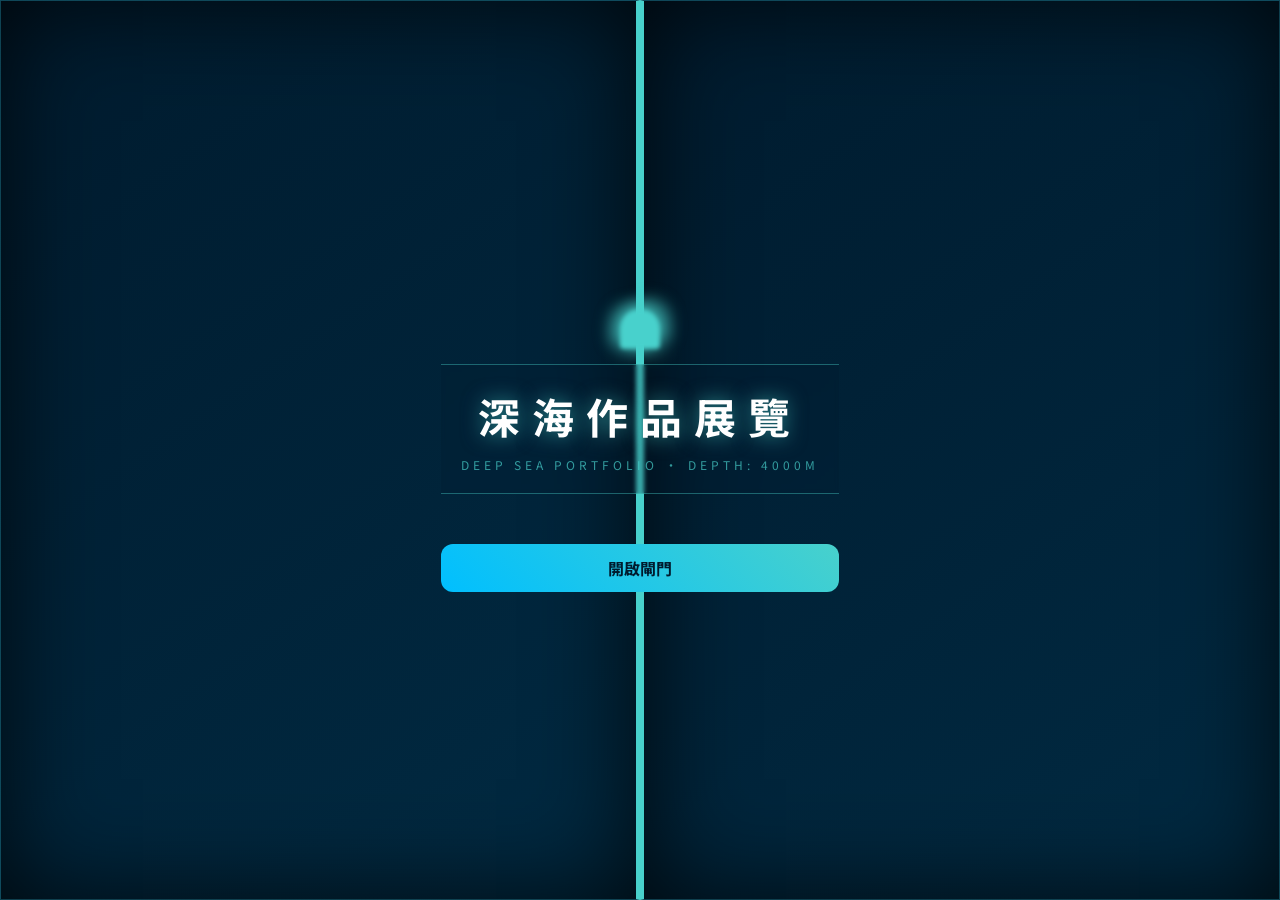
<file: index.html>
<!DOCTYPE html>
<html lang="en">
  <head>
    <meta charset="utf-8" />
    <meta name="viewport" content="width=device-width, initial-scale=1.0">

    <title>Sketch</title>

    <link rel="stylesheet" type="text/css" href="style.css">
    <link rel="stylesheet" type="text/css" href="login.css">
    <link href="https://fonts.googleapis.com/css2?family=Noto+Sans+TC:wght@300;500;700&display=swap" rel="stylesheet">

    <script src="libraries/p5.min.js"></script>
    <script src="libraries/p5.sound.min.js"></script>
  </head>

  <body>
    <!-- 進場閘門介面 -->
    <div id="entry-overlay">
      <div class="door left-door"></div>
      <div class="door right-door"></div>
      
      <!-- 掃描線特效 -->
      <div class="scan-line"></div>

      <div class="entry-content">
        <div class="seaweed-icon"></div>
        <div class="hud-box">
            <h1>深海作品展覽</h1>
            <p class="subtitle">DEEP SEA PORTFOLIO • DEPTH: 4000M</p>
        </div>
        <button id="open-btn" class="login-btn">開啟閘門</button>
      </div>
    </div>

    <script src="sketch.js"></script>

    <script>
      document.getElementById('open-btn').addEventListener('click', function() {
        const overlay = document.getElementById('entry-overlay');
        this.innerText = '系統啟動...';
        
        // 觸發開門動畫
        overlay.classList.add('opened');
        
        // 動畫結束後移除 DOM，確保不影響後續互動
        setTimeout(() => {
          overlay.remove();
        }, 2500); 
      });
    </script>
  </body>
</html>
</file>
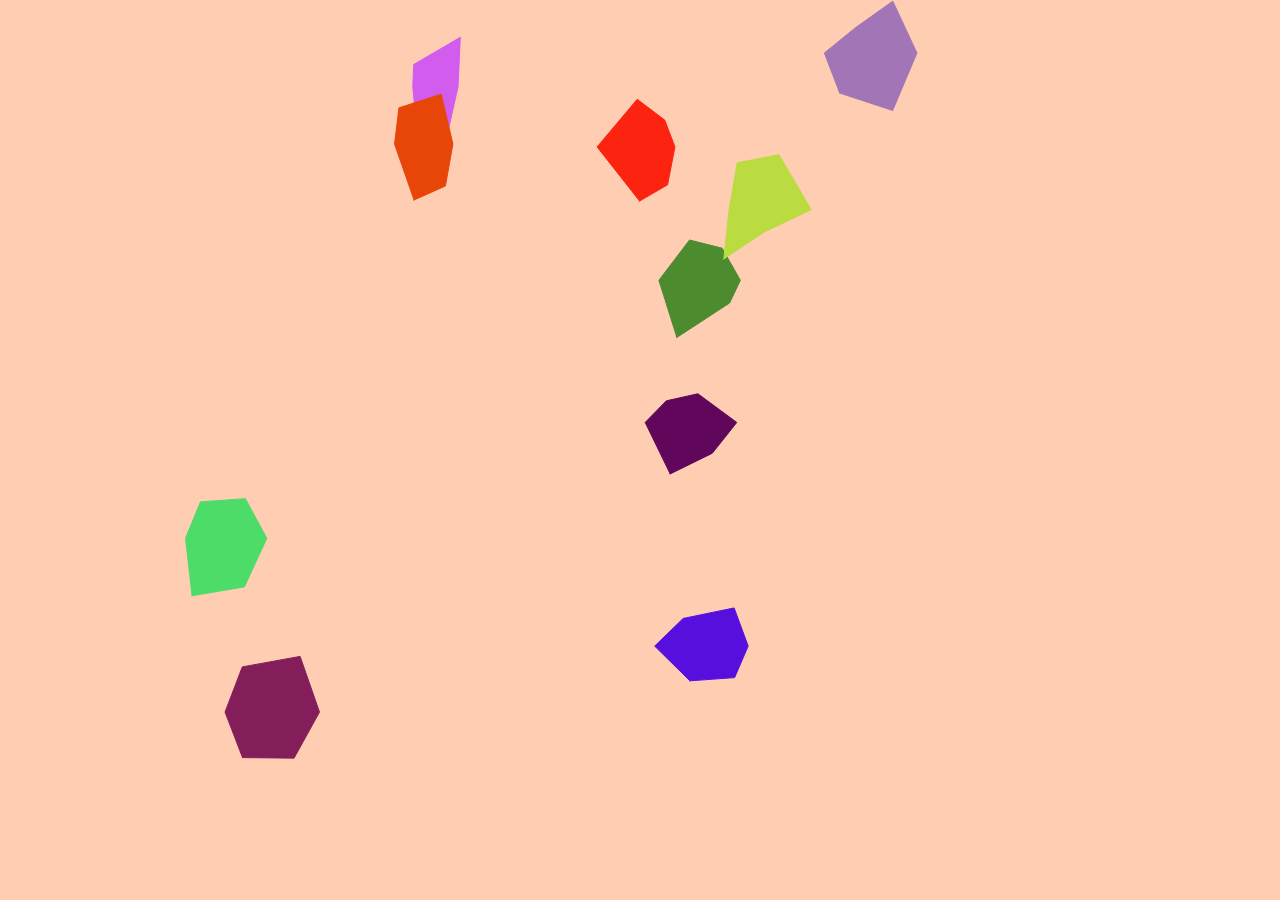
<file: week1/index.html>
<!DOCTYPE html>
<html lang="en">
  <head>
    <meta charset="utf-8" />
    <meta name="viewport" content="width=device-width, initial-scale=1.0">

    <title>Sketch</title>

    <link rel="stylesheet" type="text/css" href="style.css">

    <script src="libraries/p5.min.js"></script>
    <script src="libraries/p5.sound.min.js"></script>
  </head>

  <body>
    <script src="sketch.js"></script>
  </body>
</html>
</file>
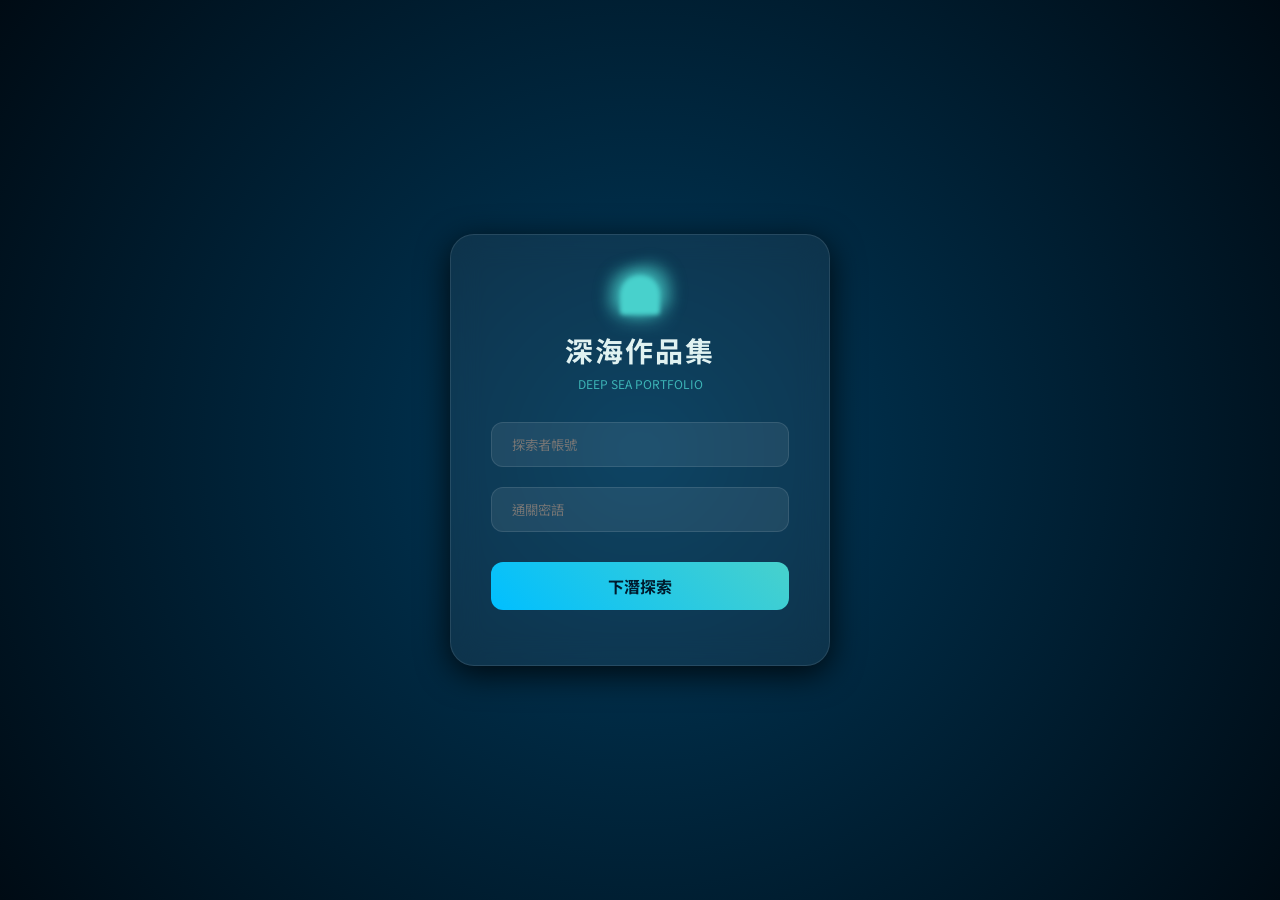
<file: login.html>
<!DOCTYPE html>
<html lang="zh-TW">
<head>
    <meta charset="UTF-8">
    <meta name="viewport" content="width=device-width, initial-scale=1.0">
    <title>深海作品集入口 - 登入</title>
    <link rel="stylesheet" href="login.css">
    <link href="https://fonts.googleapis.com/css2?family=Noto+Sans+TC:wght@300;500;700&display=swap" rel="stylesheet">
</head>
<body>
    <div class="ocean">
        <!-- 動態氣泡背景 -->
        <div class="bubble"></div>
        <div class="bubble"></div>
        <div class="bubble"></div>
        <div class="bubble"></div>
        <div class="bubble"></div>
        
        <div class="login-container">
            <div class="login-box">
                <div class="logo">
                    <div class="seaweed-icon"></div>
                    <h1>深海作品集</h1>
                    <p>Deep Sea Portfolio</p>
                </div>
                <form id="loginForm">
                    <div class="input-group">
                        <input type="text" id="username" required placeholder="探索者帳號">
                    </div>
                    <div class="input-group">
                        <input type="password" id="password" required placeholder="通關密語">
                    </div>
                    <button type="submit" class="login-btn">下潛探索</button>
                </form>
                <div id="status-msg"></div>
            </div>
        </div>
    </div>

    <script>
        document.getElementById('loginForm').addEventListener('submit', function(e) {
            e.preventDefault();
            const btn = document.querySelector('.login-btn');
            btn.innerText = '正在潛入中...';
            btn.style.opacity = '0.7';
            
            // 模擬載入延遲，增加儀式感
            setTimeout(() => {
                window.location.href = 'index.html';
            }, 1200);
        });
    </script>
</body>
</html>
</file>
<file: style.css>
html, body {
  margin: 0;
  padding: 0;
}

canvas {
  display: block;
}
</file>
<file: login.css>
/* 深海主題配色與樣式 */
:root {
    --deep-blue: #001b2e;
    --accent-cyan: #48d1cc;
    --glass-bg: rgba(255, 255, 255, 0.05);
    --text-color: #e0f2f1;
}

* {
    margin: 0;
    padding: 0;
    box-sizing: border-box;
    font-family: 'Noto Sans TC', sans-serif;
}

body {
    background-color: var(--deep-blue);
    overflow: hidden;
}

.ocean {
    width: 100vw;
    height: 100vh;
    background: radial-gradient(circle at center, #003a5c 0%, #000b14 100%);
    display: flex;
    justify-content: center;
    align-items: center;
    position: relative;
    overflow: hidden;
}

/* 閘門遮罩層 */
#entry-overlay {
    position: fixed;
    top: 0;
    left: 0;
    width: 100%;
    height: 100%;
    z-index: 10000;
    display: flex;
    justify-content: center;
    align-items: center;
    overflow: hidden;
}

/* 門板通用樣式 */
.door {
    position: absolute;
    width: 50%;
    height: 100%;
    background: linear-gradient(145deg, #001b2e 0%, #012a42 100%);
    border: 1px solid rgba(72, 209, 204, 0.2);
    box-shadow: inset 0 0 100px rgba(0, 0, 0, 0.8);
    transition: transform 1.8s cubic-bezier(0.77, 0, 0.175, 1);
    display: flex;
    z-index: 1;
}

.left-door {
    left: 0;
    border-right: 4px solid var(--accent-cyan);
}

.right-door {
    right: 0;
    border-left: 4px solid var(--accent-cyan);
}

/* 掃描線動畫 */
.scan-line {
    position: absolute;
    top: -100%;
    left: 0;
    width: 100%;
    height: 100px;
    background: linear-gradient(to bottom, transparent, rgba(72, 209, 204, 0.1), transparent);
    z-index: 2; /* 降低層位，確保在門板(1)之上但內容(10)之下 */
    animation: scanning 4s linear infinite;
}

@keyframes scanning {
    0% { top: -10%; }
    100% { top: 110%; }
}

/* 內容區塊 */
.entry-content {
    position: relative;
    z-index: 100; /* 大幅提升層位，確保文字絕對在最前方 */
    text-align: center;
    transition: opacity 0.8s ease, transform 0.8s ease;
}

.hud-box {
    margin-bottom: 40px;
    padding: 20px;
    border-top: 1px solid rgba(72, 209, 204, 0.4);
    border-bottom: 1px solid rgba(72, 209, 204, 0.4);
    /* 加入微弱的毛玻璃效果，能有效遮斷後方移動的線條視覺干擾 */
    backdrop-filter: blur(2px);
    background: rgba(0, 27, 46, 0.2);
}

.hud-box h1 {
    color: white;
    font-size: 42px;
    letter-spacing: 12px;
    text-shadow: 0 0 20px rgba(72, 209, 204, 0.6);
    margin: 0;
    font-weight: 700;
}

.subtitle {
    color: var(--accent-cyan);
    font-size: 12px;
    letter-spacing: 4px;
    margin-top: 10px;
    opacity: 0.7;
}

/* 開門狀態 */
#entry-overlay.opened .left-door {
    transform: translateX(-100%);
}

#entry-overlay.opened .right-door {
    transform: translateX(100%);
}

#entry-overlay.opened .entry-content {
    opacity: 0;
    transform: scale(1.2);
    pointer-events: none;
}

/* 登入遮罩全螢幕覆蓋設定 */
#login-overlay {
    position: fixed;
    top: 0;
    left: 0;
    width: 100%;
    height: 100%;
    z-index: 9999; /* 確保在最上層 */
    background: radial-gradient(circle, rgba(0,27,46,0.7) 0%, rgba(0,11,20,1) 100%);
    display: flex;
    justify-content: center;
    align-items: center;
}

/* 登入外框 - 玻璃擬態 */
.login-box {
    background: var(--glass-bg);
    backdrop-filter: blur(15px);
    -webkit-backdrop-filter: blur(15px);
    border: 1px solid rgba(255, 255, 255, 0.1);
    padding: 40px;
    border-radius: 24px;
    width: 380px;
    text-align: center;
    box-shadow: 0 8px 32px 0 rgba(0, 0, 0, 0.8);
    z-index: 10;
    animation: float 6s ease-in-out infinite;
}

@keyframes float {
    0%, 100% { transform: translateY(0px); }
    50% { transform: translateY(-20px); }
}

/* 補上原本漏掉的海草圖示樣式 */
.seaweed-icon {
    width: 40px;
    height: 40px;
    background: var(--accent-cyan);
    margin: 0 auto 15px;
    border-radius: 50% 50% 10% 10%;
    filter: blur(2px);
    box-shadow: 
        0 0 20px var(--accent-cyan),
        10px -10px 15px rgba(72, 209, 204, 0.5),
        -10px -5px 15px rgba(72, 209, 204, 0.5);
    animation: sway 3s ease-in-out infinite;
}

@keyframes sway {
    0%, 100% { transform: rotate(-5deg); }
    50% { transform: rotate(5deg); }
}

.logo h1 {
    color: var(--text-color);
    font-size: 28px;
    letter-spacing: 2px;
    margin-bottom: 5px;
}

.logo p {
    color: var(--accent-cyan);
    font-size: 12px;
    margin-bottom: 30px;
    text-transform: uppercase;
    opacity: 0.8;
}

/* 輸入框樣式 */
.input-group {
    margin-bottom: 20px;
}

.input-group input {
    width: 100%;
    padding: 12px 20px;
    background: rgba(255, 255, 255, 0.08);
    border: 1px solid rgba(255, 255, 255, 0.1);
    border-radius: 12px;
    color: white;
    outline: none;
    transition: 0.3s;
}

.input-group input:focus {
    border-color: var(--accent-cyan);
    background: rgba(255, 255, 255, 0.15);
    box-shadow: 0 0 15px rgba(72, 209, 204, 0.3);
}

/* 按鈕樣式 */
.login-btn {
    width: 100%;
    padding: 12px;
    background: linear-gradient(45deg, #00bfff, #48d1cc);
    border: none;
    border-radius: 12px;
    color: var(--deep-blue);
    font-weight: 700;
    font-size: 16px;
    cursor: pointer;
    transition: 0.3s;
    margin-top: 10px;
}

.login-btn:hover {
    transform: scale(1.02);
    box-shadow: 0 0 20px rgba(72, 209, 204, 0.6);
}

@keyframes pulse {
    0% { box-shadow: 0 0 10px rgba(72, 209, 204, 0.4); }
    50% { box-shadow: 0 0 25px rgba(72, 209, 204, 0.7); }
    100% { box-shadow: 0 0 10px rgba(72, 209, 204, 0.4); }
}
/* 狀態訊息 */
#status-msg {
    color: var(--accent-cyan);
    font-size: 14px;
    margin-top: 15px;
}

/* 氣泡動畫 */
.bubble {
    position: absolute;
    background: rgba(255, 255, 255, 0.1);
    border-radius: 50%;
    bottom: -100px;
    animation: rise 15s infinite ease-in;
}

.bubble:nth-child(1) { left: 10%; width: 40px; height: 40px; animation-duration: 8s; }
.bubble:nth-child(2) { left: 30%; width: 20px; height: 20px; animation-duration: 12s; animation-delay: 2s; }
.bubble:nth-child(3) { left: 70%; width: 60px; height: 60px; animation-duration: 10s; animation-delay: 4s; }
.bubble:nth-child(4) { left: 90%; width: 30px; height: 30px; animation-duration: 7s; animation-delay: 1s; }
.bubble:nth-child(5) { left: 50%; width: 50px; height: 50px; animation-duration: 11s; animation-delay: 5s; }

@keyframes rise {
    0% { transform: translateY(0) scale(1); opacity: 0; }
    50% { opacity: 0.3; }
    100% { transform: translateY(-110vh) scale(1.5); opacity: 0; }
}
</file>
<file: week1/style.css>
html, body {
  margin: 0;
  padding: 0;
}

canvas {
  display: block;
}
</file>
